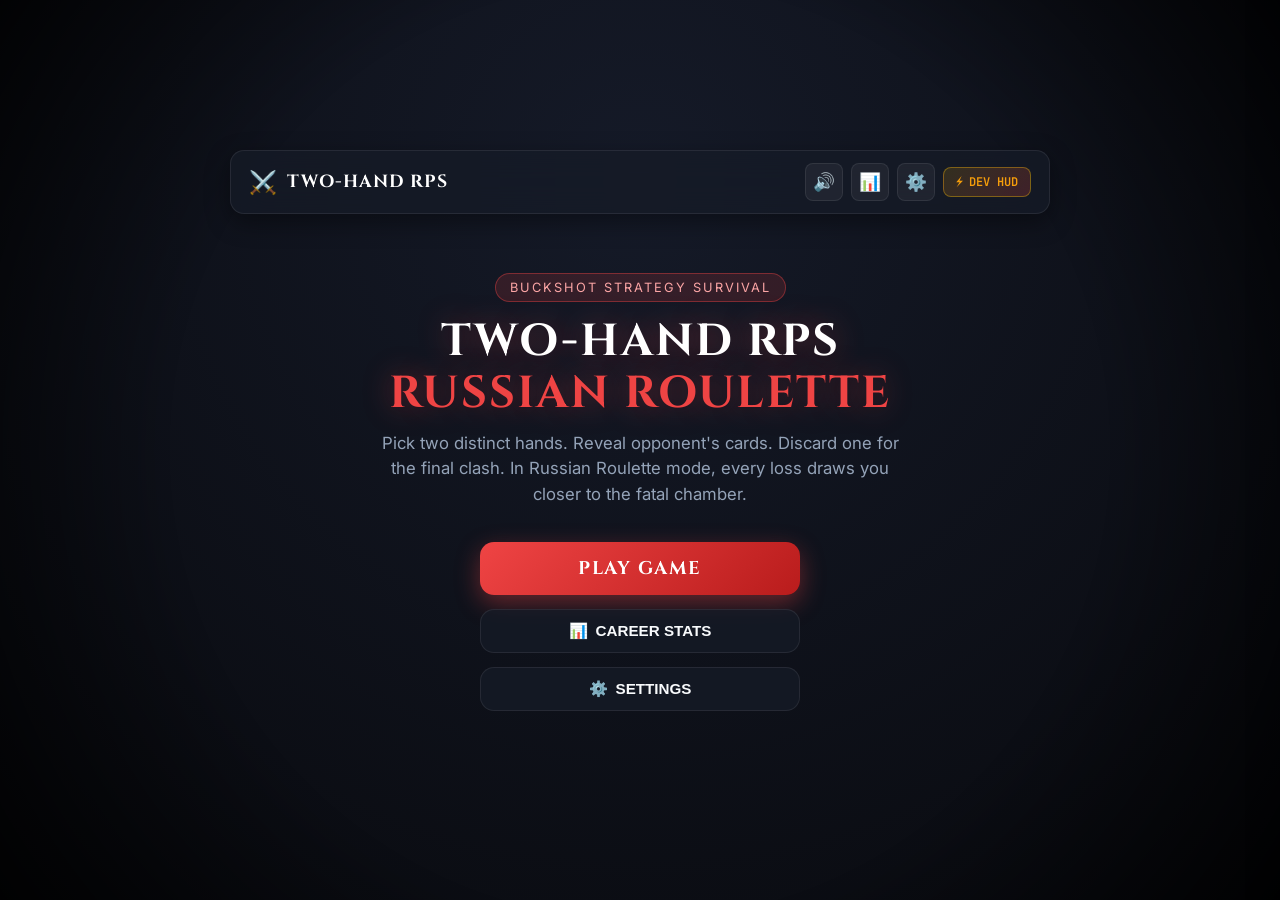
<file: index.html>
<!DOCTYPE html>
<html lang="en">
<head>
  <meta charset="UTF-8">
  <meta http-equiv="refresh" content="0; url=web/">
  <title>Two-Hand RPS: Russian Roulette Edition</title>
  <script>
    window.location.replace("web/" + window.location.search + window.location.hash);
  </script>
</head>
<body style="background: #08090d; color: #fff; font-family: sans-serif; display: flex; align-items: center; justify-content: center; height: 100vh; margin: 0;">
  <p>Launching Two-Hand RPS: Russian Roulette... <a href="web/" style="color: #f59e0b;">Click here if not redirected</a>.</p>
</body>
</html>
</file>
<file: web/styles/main.css>
/* ==========================================================================
   Main Design System: Two-Hand RPS Russian Roulette
   ========================================================================== */

:root {
  --bg-primary: #08090d;
  --bg-secondary: #10131c;
  --surface-card: rgba(22, 27, 39, 0.75);
  --surface-card-hover: rgba(30, 38, 56, 0.85);
  --border-subtle: rgba(255, 255, 255, 0.08);
  --border-highlight: rgba(255, 255, 255, 0.2);

  --accent-crimson: #ef4444;
  --accent-crimson-dark: #991b1b;
  --accent-gold: #f59e0b;
  --accent-gold-dark: #b45309;
  --accent-cyan: #06b6d4;
  --accent-green: #10b981;

  --text-primary: #f8fafc;
  --text-secondary: #94a3b8;
  --text-muted: #64748b;

  --font-main: 'Inter', -apple-system, BlinkMacSystemFont, 'Segoe UI', Roboto, sans-serif;
  --font-serif: 'Cinzel', Georgia, serif;
  --font-mono: 'JetBrains Mono', monospace;

  --radius-sm: 8px;
  --radius-md: 14px;
  --radius-lg: 20px;
  --radius-full: 9999px;

  --shadow-main: 0 20px 40px -15px rgba(0, 0, 0, 0.7), 0 0 2px rgba(255, 255, 255, 0.1);
  --shadow-glow: 0 0 25px rgba(239, 68, 68, 0.35);
}

* {
  box-sizing: border-box;
  margin: 0;
  padding: 0;
  user-select: none;
  -webkit-user-select: none;
  -webkit-tap-highlight-color: transparent;
}

body {
  font-family: var(--font-main);
  background: radial-gradient(circle at 50% 20%, #151a28 0%, #08090d 100%);
  color: var(--text-primary);
  min-height: 100vh;
  display: flex;
  flex-direction: column;
  align-items: center;
  justify-content: center;
  overflow-x: hidden;
  position: relative;
}

/* Background atmospheric noise / vignette */
body::after {
  content: '';
  position: fixed;
  inset: 0;
  background: radial-gradient(circle, transparent 60%, rgba(0, 0, 0, 0.8) 100%);
  pointer-events: none;
  z-index: 1;
}

#app-container {
  width: 100%;
  max-width: 860px;
  min-height: 640px;
  margin: auto;
  padding: 20px;
  display: flex;
  flex-direction: column;
  position: relative;
  z-index: 2;
}

/* ==========================================================================
   App Header & Control Bar
   ========================================================================== */
header.app-header {
  display: flex;
  align-items: center;
  justify-content: space-between;
  padding: 12px 18px;
  background: var(--surface-card);
  backdrop-filter: blur(16px);
  -webkit-backdrop-filter: blur(16px);
  border: 1px solid var(--border-subtle);
  border-radius: var(--radius-md);
  margin-bottom: 20px;
  box-shadow: 0 8px 24px rgba(0, 0, 0, 0.4);
}

.brand-wrapper {
  display: flex;
  align-items: center;
  gap: 10px;
}

.brand-icon {
  font-size: 1.4rem;
}

.brand-title {
  font-family: var(--font-serif);
  font-size: 1.1rem;
  letter-spacing: 1px;
  font-weight: 700;
  color: #fff;
  text-transform: uppercase;
}

.nav-controls {
  display: flex;
  align-items: center;
  gap: 8px;
}

.btn-icon {
  background: rgba(255, 255, 255, 0.05);
  border: 1px solid var(--border-subtle);
  color: var(--text-secondary);
  width: 38px;
  height: 38px;
  border-radius: var(--radius-sm);
  display: inline-flex;
  align-items: center;
  justify-content: center;
  font-size: 1.1rem;
  cursor: pointer;
  transition: all 0.2s ease;
}

.btn-icon:hover {
  background: rgba(255, 255, 255, 0.12);
  color: #fff;
  border-color: var(--border-highlight);
  transform: translateY(-1px);
}

.btn-operator-toggle {
  background: linear-gradient(135deg, rgba(234, 179, 8, 0.15), rgba(239, 68, 68, 0.2));
  border: 1px solid rgba(234, 179, 8, 0.4);
  color: var(--accent-gold);
  font-family: var(--font-mono);
  font-size: 0.75rem;
  font-weight: 600;
  padding: 6px 12px;
  border-radius: var(--radius-sm);
  cursor: pointer;
  display: flex;
  align-items: center;
  gap: 6px;
  transition: all 0.2s;
}

.btn-operator-toggle:hover {
  background: linear-gradient(135deg, rgba(234, 179, 8, 0.3), rgba(239, 68, 68, 0.35));
  border-color: var(--accent-gold);
  color: #fff;
  box-shadow: 0 0 12px rgba(234, 179, 8, 0.3);
}

/* ==========================================================================
   Screen Containers
   ========================================================================== */
.screen {
  display: none;
  flex-direction: column;
  align-items: center;
  justify-content: center;
  width: 100%;
  flex: 1;
  text-align: center;
  animation: cardDealIn 0.35s cubic-bezier(0.16, 1, 0.3, 1) forwards;
}

.screen.active {
  display: flex;
}

/* ==========================================================================
   Menu Screen
   ========================================================================== */
.hero-badge {
  background: rgba(239, 68, 68, 0.15);
  border: 1px solid rgba(239, 68, 68, 0.4);
  color: #fca5a5;
  font-size: 0.8rem;
  letter-spacing: 2px;
  padding: 6px 14px;
  border-radius: var(--radius-full);
  text-transform: uppercase;
  margin-bottom: 14px;
  display: inline-block;
}

.hero-title {
  font-family: var(--font-serif);
  font-size: 2.8rem;
  letter-spacing: 2px;
  line-height: 1.15;
  color: #fff;
  text-shadow: 0 0 30px rgba(239, 68, 68, 0.4);
  margin-bottom: 12px;
}

.hero-subtitle {
  color: var(--text-secondary);
  font-size: 1.05rem;
  max-width: 520px;
  line-height: 1.5;
  margin-bottom: 35px;
}

.menu-actions {
  display: flex;
  flex-direction: column;
  gap: 14px;
  width: 100%;
  max-width: 320px;
}

.btn-primary {
  background: linear-gradient(135deg, var(--accent-crimson) 0%, #b91c1c 100%);
  color: #fff;
  border: none;
  font-family: var(--font-serif);
  font-size: 1.15rem;
  font-weight: 700;
  letter-spacing: 1.5px;
  padding: 14px 28px;
  border-radius: var(--radius-md);
  cursor: pointer;
  box-shadow: 0 8px 24px rgba(239, 68, 68, 0.4);
  transition: all 0.25s ease;
}

.btn-primary:hover {
  transform: translateY(-2px);
  box-shadow: 0 12px 30px rgba(239, 68, 68, 0.6);
  filter: brightness(1.1);
}

.btn-primary:active {
  transform: translateY(1px);
}

.btn-secondary {
  background: var(--surface-card);
  color: var(--text-primary);
  border: 1px solid var(--border-subtle);
  font-size: 0.95rem;
  font-weight: 600;
  padding: 12px 20px;
  border-radius: var(--radius-md);
  cursor: pointer;
  transition: all 0.2s ease;
  display: flex;
  align-items: center;
  justify-content: center;
  gap: 8px;
}

.btn-secondary:hover {
  background: var(--surface-card-hover);
  border-color: var(--border-highlight);
  transform: translateY(-1px);
}

/* ==========================================================================
   Mode Selection Screen
   ========================================================================== */
.mode-grid {
  display: grid;
  grid-template-columns: repeat(auto-fit, minmax(280px, 1fr));
  gap: 20px;
  width: 100%;
  max-width: 680px;
  margin-top: 24px;
}

.mode-card {
  background: var(--surface-card);
  border: 1px solid var(--border-subtle);
  border-radius: var(--radius-lg);
  padding: 30px 24px;
  cursor: pointer;
  transition: all 0.25s cubic-bezier(0.16, 1, 0.3, 1);
  display: flex;
  flex-direction: column;
  align-items: center;
  text-align: center;
  position: relative;
  overflow: hidden;
}

.mode-card::before {
  content: '';
  position: absolute;
  top: 0;
  left: 0;
  right: 0;
  height: 3px;
  background: transparent;
  transition: all 0.25s;
}

.mode-card:hover {
  transform: translateY(-5px);
  border-color: var(--border-highlight);
  background: var(--surface-card-hover);
  box-shadow: 0 16px 32px rgba(0, 0, 0, 0.5);
}

.mode-card.russian:hover::before {
  background: var(--accent-crimson);
  box-shadow: 0 0 15px var(--accent-crimson);
}

.mode-card.normal:hover::before {
  background: var(--accent-cyan);
  box-shadow: 0 0 15px var(--accent-cyan);
}

.mode-icon {
  font-size: 2.8rem;
  margin-bottom: 16px;
}

.mode-title {
  font-family: var(--font-serif);
  font-size: 1.35rem;
  color: #fff;
  margin-bottom: 8px;
}

.mode-desc {
  font-size: 0.9rem;
  color: var(--text-secondary);
  line-height: 1.45;
}

/* ==========================================================================
   Cylinder Initialization Screen (Revolver Animation)
   ========================================================================== */
.cylinder-wrapper {
  display: flex;
  flex-direction: column;
  align-items: center;
  justify-content: center;
  padding: 30px;
  gap: 20px;
}

.cylinder-frame {
  width: 200px;
  height: 200px;
  object-fit: contain;
  filter: drop-shadow(0 10px 25px rgba(0, 0, 0, 0.8));
}

.spin-status {
  font-family: var(--font-mono);
  font-size: 1.1rem;
  color: var(--accent-gold);
  letter-spacing: 1px;
}

/* ==========================================================================
   Card Selection UI
   ========================================================================== */
.round-hud {
  display: flex;
  align-items: center;
  justify-content: space-between;
  width: 100%;
  max-width: 600px;
  margin-bottom: 20px;
  padding: 10px 16px;
  background: rgba(0, 0, 0, 0.35);
  border-radius: var(--radius-md);
  border: 1px solid var(--border-subtle);
}

.hud-item {
  display: flex;
  flex-direction: column;
  align-items: center;
}

.hud-label {
  font-size: 0.72rem;
  text-transform: uppercase;
  letter-spacing: 1px;
  color: var(--text-muted);
}

.hud-value {
  font-family: var(--font-mono);
  font-size: 1.1rem;
  font-weight: 700;
  color: #fff;
}

.hud-value.danger {
  color: var(--accent-crimson);
}

.cards-container {
  display: flex;
  justify-content: center;
  gap: 16px;
  flex-wrap: wrap;
  margin: 20px 0;
}

.game-card {
  width: 150px;
  height: 210px;
  background: var(--surface-card);
  border: 2px solid var(--border-subtle);
  border-radius: var(--radius-md);
  display: flex;
  flex-direction: column;
  align-items: center;
  justify-content: space-between;
  padding: 14px 10px;
  cursor: pointer;
  transition: all 0.25s cubic-bezier(0.16, 1, 0.3, 1);
  position: relative;
  overflow: hidden;
}

.game-card:hover {
  transform: translateY(-6px) scale(1.03);
  border-color: var(--border-highlight);
  box-shadow: 0 12px 24px rgba(0, 0, 0, 0.5);
}

.game-card.selected {
  border-color: var(--accent-gold);
  box-shadow: 0 0 20px rgba(245, 158, 11, 0.4);
  transform: translateY(-10px) scale(1.05);
  background: rgba(36, 32, 24, 0.85);
}

.game-card.disabled {
  opacity: 0.45;
  cursor: not-allowed;
  transform: none;
}

.card-img {
  width: 90px;
  height: 90px;
  object-fit: contain;
  margin: auto;
  border-radius: var(--radius-sm);
  filter: drop-shadow(0 4px 10px rgba(0, 0, 0, 0.5));
}

.card-name {
  font-family: var(--font-serif);
  font-size: 1rem;
  font-weight: 700;
  letter-spacing: 1px;
}

.card-selection-badge {
  position: absolute;
  top: 8px;
  right: 8px;
  width: 22px;
  height: 22px;
  border-radius: 50%;
  background: var(--accent-gold);
  color: #000;
  font-size: 0.75rem;
  font-weight: 800;
  display: none;
  align-items: center;
  justify-content: center;
}

.game-card.selected .card-selection-badge {
  display: flex;
}

/* ==========================================================================
   Clash Showdown & Gun Trigger View
   ========================================================================== */
.clash-stage {
  display: flex;
  align-items: center;
  justify-content: center;
  gap: 40px;
  margin: 30px 0;
  width: 100%;
}

.clash-player-side, .clash-enemy-side {
  display: flex;
  flex-direction: column;
  align-items: center;
  gap: 12px;
}

.clash-vs {
  font-family: var(--font-serif);
  font-size: 1.8rem;
  font-weight: 900;
  color: var(--accent-crimson);
  text-shadow: 0 0 15px rgba(239, 68, 68, 0.8);
}

.trigger-stage {
  display: flex;
  flex-direction: column;
  align-items: center;
  gap: 20px;
  margin: 20px 0;
}

.revolver-art {
  width: 240px;
  max-width: 80%;
  filter: drop-shadow(0 15px 30px rgba(0, 0, 0, 0.9));
}

/* Timer progress bar */
.timer-bar-container {
  width: 100%;
  max-width: 400px;
  height: 6px;
  background: rgba(255, 255, 255, 0.1);
  border-radius: var(--radius-full);
  overflow: hidden;
  margin: 15px 0;
}

.timer-bar-fill {
  height: 100%;
  width: 100%;
  background: var(--accent-gold);
  transition: width 0.1s linear;
}

/* ==========================================================================
   Modals (Stats, Settings, Embed)
   ========================================================================== */
.modal-backdrop {
  position: fixed;
  inset: 0;
  background: rgba(0, 0, 0, 0.75);
  backdrop-filter: blur(10px);
  -webkit-backdrop-filter: blur(10px);
  display: none;
  align-items: center;
  justify-content: center;
  z-index: 100;
  padding: 20px;
}

.modal-backdrop.active {
  display: flex;
}

.modal-content {
  background: #111522;
  border: 1px solid var(--border-highlight);
  border-radius: var(--radius-lg);
  width: 100%;
  max-width: 500px;
  max-height: 90vh;
  overflow-y: auto;
  padding: 26px;
  box-shadow: var(--shadow-main);
  position: relative;
  animation: cardDealIn 0.3s ease-out;
}

.modal-header {
  display: flex;
  align-items: center;
  justify-content: space-between;
  margin-bottom: 20px;
  border-bottom: 1px solid var(--border-subtle);
  padding-bottom: 14px;
}

.modal-title {
  font-family: var(--font-serif);
  font-size: 1.35rem;
  color: #fff;
}

.modal-close {
  background: transparent;
  border: none;
  color: var(--text-muted);
  font-size: 1.4rem;
  cursor: pointer;
  transition: color 0.2s;
}

.modal-close:hover {
  color: #fff;
}

/* Stats Grid inside modal */
.stats-grid {
  display: grid;
  grid-template-columns: repeat(2, 1fr);
  gap: 12px;
  margin-bottom: 20px;
}

.stat-box {
  background: rgba(255, 255, 255, 0.03);
  border: 1px solid var(--border-subtle);
  border-radius: var(--radius-sm);
  padding: 12px;
  text-align: center;
}

.stat-box .num {
  font-family: var(--font-mono);
  font-size: 1.35rem;
  font-weight: 700;
  color: var(--accent-gold);
}

.stat-box .lbl {
  font-size: 0.75rem;
  color: var(--text-secondary);
  text-transform: uppercase;
  letter-spacing: 0.5px;
  margin-top: 4px;
}

/* Embed Code Box */
.code-box {
  background: #08090d;
  border: 1px solid var(--border-subtle);
  border-radius: var(--radius-sm);
  padding: 12px;
  font-family: var(--font-mono);
  font-size: 0.8rem;
  color: #93c5fd;
  overflow-x: auto;
  white-space: pre;
  margin: 12px 0;
  text-align: left;
}

/* Responsive adjustments */
@media (max-width: 640px) {
  .hero-title {
    font-size: 2rem;
  }
  .cards-container {
    gap: 10px;
  }
  .game-card {
    width: 105px;
    height: 160px;
    padding: 10px 6px;
  }
  .card-img {
    width: 60px;
    height: 60px;
  }
  .clash-stage {
    gap: 16px;
  }
}
</file>
<file: web/styles/animations.css>
/* ==========================================================================
   Animations & Transitions: Two-Hand RPS Russian Roulette
   ========================================================================== */

@keyframes pulseGlow {
  0%, 100% {
    box-shadow: 0 0 15px rgba(220, 38, 38, 0.4), inset 0 0 10px rgba(220, 38, 38, 0.2);
  }
  50% {
    box-shadow: 0 0 30px rgba(220, 38, 38, 0.8), inset 0 0 20px rgba(220, 38, 38, 0.4);
  }
}

@keyframes goldGlow {
  0%, 100% {
    box-shadow: 0 0 15px rgba(234, 179, 8, 0.4);
  }
  50% {
    box-shadow: 0 0 28px rgba(234, 179, 8, 0.85);
  }
}

@keyframes cardDealIn {
  from {
    opacity: 0;
    transform: translateY(60px) scale(0.85) rotateX(25deg);
  }
  to {
    opacity: 1;
    transform: translateY(0) scale(1) rotateX(0deg);
  }
}

@keyframes cardFlip {
  0% {
    transform: rotateY(0deg);
  }
  50% {
    transform: rotateY(90deg) scale(1.1);
  }
  100% {
    transform: rotateY(0deg) scale(1);
  }
}

@keyframes screenShake {
  0%, 100% { transform: translate(0, 0) rotate(0deg); }
  20% { transform: translate(-8px, 6px) rotate(-1.5deg); }
  40% { transform: translate(7px, -6px) rotate(1deg); }
  60% { transform: translate(-6px, -4px) rotate(-1deg); }
  80% { transform: translate(5px, 4px) rotate(0.8deg); }
}

@keyframes muzzleFlash {
  0% {
    opacity: 0;
  }
  20% {
    opacity: 0.95;
    background-color: #fff;
  }
  40% {
    opacity: 0.8;
    background-color: #ef4444;
  }
  100% {
    opacity: 0;
  }
}

@keyframes blankClickEffect {
  0% { transform: scale(1); filter: brightness(1); }
  50% { transform: scale(0.96); filter: brightness(1.3); }
  100% { transform: scale(1); filter: brightness(1); }
}

@keyframes clashBounceLeft {
  0% { transform: translateX(-120px) scale(0.8); opacity: 0; }
  70% { transform: translateX(15px) scale(1.08); opacity: 1; }
  100% { transform: translateX(0) scale(1); }
}

@keyframes clashBounceRight {
  0% { transform: translateX(120px) scale(0.8); opacity: 0; }
  70% { transform: translateX(-15px) scale(1.08); opacity: 1; }
  100% { transform: translateX(0) scale(1); }
}

/* Helper utility animation classes */
.anim-deal {
  animation: cardDealIn 0.45s cubic-bezier(0.16, 1, 0.3, 1) forwards;
}

.anim-flip {
  animation: cardFlip 0.5s ease-in-out forwards;
}

.anim-shake {
  animation: screenShake 0.45s cubic-bezier(0.36, 0.07, 0.19, 0.97) both;
}

.anim-blank {
  animation: blankClickEffect 0.35s ease-out both;
}

.flash-overlay {
  position: fixed;
  inset: 0;
  pointer-events: none;
  z-index: 9999;
  opacity: 0;
}

.flash-active {
  animation: muzzleFlash 0.6s ease-out forwards;
}
</file>
<file: web/styles/operator.css>
/* ==========================================================================
   Operator & Recruiter Dev Mode HUD Styles
   ========================================================================== */

.operator-drawer {
  position: fixed;
  top: 0;
  right: -420px;
  width: 380px;
  max-width: 90vw;
  height: 100vh;
  background: rgba(12, 16, 24, 0.95);
  border-left: 1px solid rgba(234, 179, 8, 0.3);
  backdrop-filter: blur(20px);
  -webkit-backdrop-filter: blur(20px);
  z-index: 500;
  box-shadow: -15px 0 40px rgba(0, 0, 0, 0.8);
  transition: right 0.35s cubic-bezier(0.16, 1, 0.3, 1);
  display: flex;
  flex-direction: column;
  padding: 20px;
  overflow-y: auto;
  font-family: var(--font-mono);
}

.operator-drawer.open {
  right: 0;
}

.operator-header {
  display: flex;
  align-items: center;
  justify-content: space-between;
  padding-bottom: 12px;
  border-bottom: 1px solid rgba(234, 179, 8, 0.2);
  margin-bottom: 16px;
}

.operator-title {
  color: var(--accent-gold);
  font-size: 0.95rem;
  font-weight: 700;
  letter-spacing: 1px;
  display: flex;
  align-items: center;
  gap: 8px;
}

.operator-section {
  background: rgba(255, 255, 255, 0.02);
  border: 1px solid var(--border-subtle);
  border-radius: var(--radius-sm);
  padding: 14px;
  margin-bottom: 14px;
}

.section-label {
  font-size: 0.72rem;
  text-transform: uppercase;
  letter-spacing: 1.5px;
  color: var(--text-muted);
  margin-bottom: 10px;
  display: flex;
  justify-content: space-between;
}

/* X-Ray Cylinder Visualizer */
.xray-cylinder {
  display: flex;
  justify-content: center;
  align-items: center;
  gap: 8px;
  margin: 10px 0;
  flex-wrap: wrap;
}

.chamber-node {
  width: 42px;
  height: 42px;
  border-radius: 50%;
  border: 2px solid rgba(255, 255, 255, 0.15);
  display: flex;
  flex-direction: column;
  align-items: center;
  justify-content: center;
  font-size: 0.7rem;
  font-weight: 700;
  color: var(--text-muted);
  background: rgba(0, 0, 0, 0.4);
  position: relative;
  transition: all 0.2s;
}

.chamber-node.active-chamber {
  border-color: var(--accent-gold);
  box-shadow: 0 0 12px rgba(234, 179, 8, 0.5);
  color: #fff;
}

.chamber-node.has-bullet {
  background: rgba(239, 68, 68, 0.2);
}

.chamber-node.has-bullet::after {
  content: '●';
  color: var(--accent-crimson);
  font-size: 0.9rem;
  position: absolute;
  bottom: 2px;
}

.chamber-node.fired {
  opacity: 0.35;
  text-decoration: line-through;
}

/* AI Mind Reader Telemetry */
.telemetry-bars {
  display: flex;
  flex-direction: column;
  gap: 8px;
  margin-top: 8px;
}

.telemetry-row {
  display: flex;
  align-items: center;
  justify-content: space-between;
  font-size: 0.75rem;
}

.bar-track {
  flex: 1;
  height: 6px;
  background: rgba(255, 255, 255, 0.08);
  border-radius: var(--radius-full);
  margin: 0 10px;
  overflow: hidden;
}

.bar-fill {
  height: 100%;
  border-radius: var(--radius-full);
  transition: width 0.3s ease;
}

.bar-rock { background: #94a3b8; }
.bar-paper { background: #60a5fa; }
.bar-scissors { background: #f87171; }

/* Dev Control Form Elements */
.dev-control-group {
  display: flex;
  flex-direction: column;
  gap: 8px;
  margin-top: 8px;
}

.dev-control-group label {
  font-size: 0.75rem;
  color: var(--text-secondary);
}

.dev-select, .dev-input {
  background: #08090d;
  border: 1px solid var(--border-subtle);
  color: var(--text-primary);
  font-family: var(--font-mono);
  font-size: 0.8rem;
  padding: 6px 10px;
  border-radius: var(--radius-sm);
  outline: none;
}

.dev-select:focus, .dev-input:focus {
  border-color: var(--accent-gold);
}

.dev-btn-group {
  display: grid;
  grid-template-columns: repeat(2, 1fr);
  gap: 8px;
  margin-top: 10px;
}

.dev-btn {
  background: rgba(255, 255, 255, 0.05);
  border: 1px solid var(--border-subtle);
  color: var(--text-primary);
  font-family: var(--font-mono);
  font-size: 0.75rem;
  padding: 8px;
  border-radius: var(--radius-sm);
  cursor: pointer;
  transition: all 0.2s;
}

.dev-btn:hover {
  background: rgba(255, 255, 255, 0.12);
  border-color: var(--border-highlight);
}

.dev-btn.warn {
  border-color: rgba(239, 68, 68, 0.4);
  color: #fca5a5;
}

.dev-btn.warn:hover {
  background: rgba(239, 68, 68, 0.2);
}
</file>
